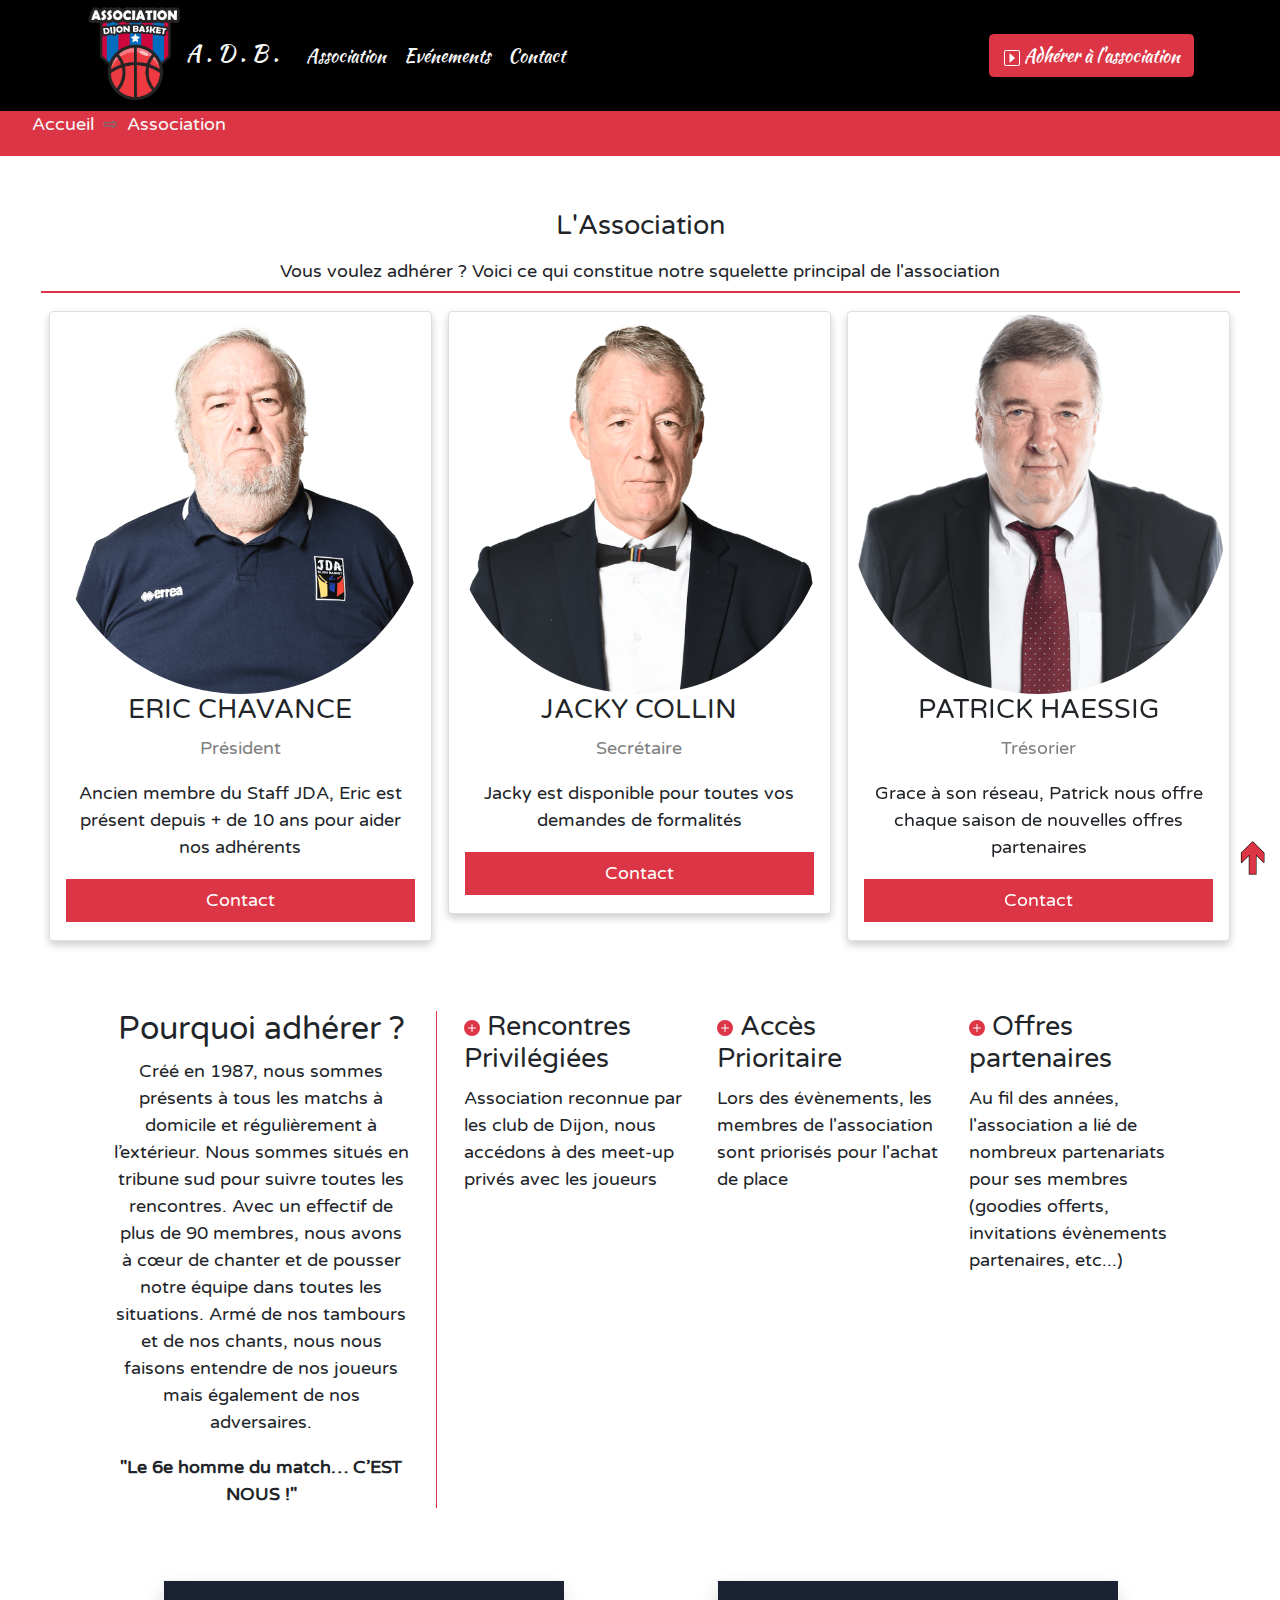
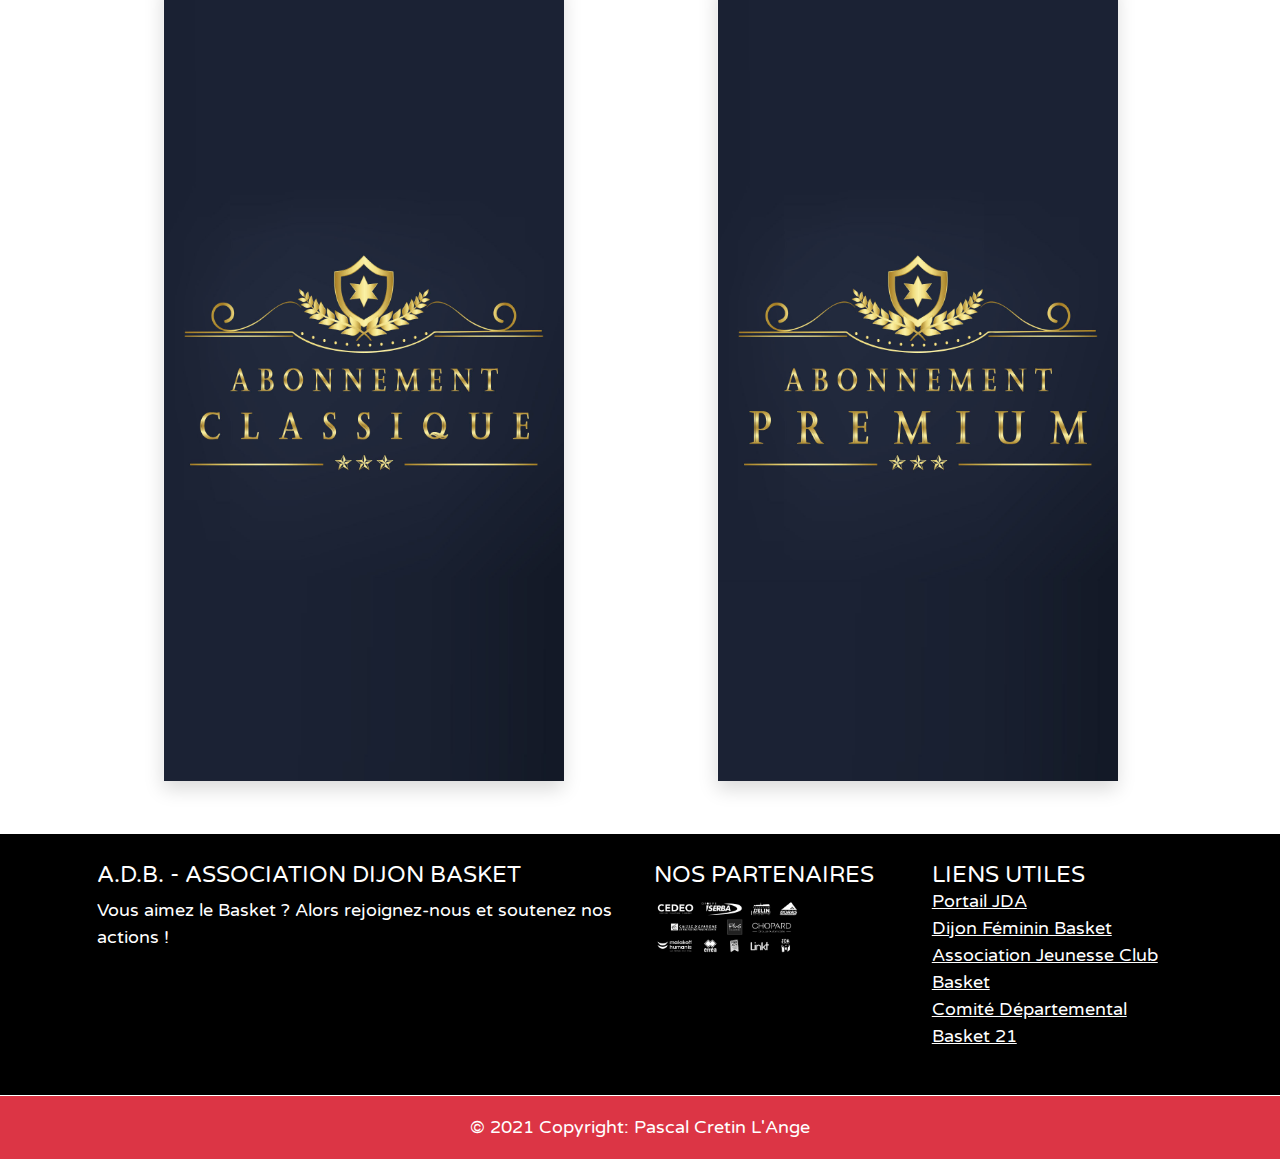
<file: Association.html>
<!DOCTYPE html>
<html lang="fr">

<head>
    <meta charset="UTF-8">
    <meta http-equiv="X-UA-Compatible" content="IE=edge">
    <meta name="viewport" content="width=device-width, initial-scale=1.0">

    <!--style link-->
    <link href="bootstrap-5.1.3-dist/css/bootstrap.min.css" rel="stylesheet">
    <link href="style.css" rel="stylesheet">
    <link rel="apple-touch-icon" sizes="180x180" href="/apple-touch-icon.png">
    <link rel="icon" type="image/png" sizes="32x32" href="/favicon-32x32.png">
    <link rel="icon" type="image/png" sizes="16x16" href="/favicon-16x16.png">
    <link rel="manifest" href="/site.webmanifest">
    <link rel="mask-icon" href="/safari-pinned-tab.svg" color="#5bbad5">
    <meta name="msapplication-TileColor" content="#da532c">
    <meta name="theme-color" content="#ffffff">

    <!--meta web-->
    <meta name="Description" content="DFB • Les supporters du DFB apportent leurs soutiens auprès de l'équipe féminine de basket dijonnaise. 
  Evènements pour tout public. Adhésion en ligne.">
    <meta name="Subject" content="association de soutiens au DFB">
    <meta name="Copyright" content="Les supporters du DFB">
    <meta name="Robots" content="all">
    <meta name="Geography" content="Dijon">

    <title>Les Supporters du DFB • Association de soutien à l'équipe féminine de basket dijonnaise</title>
</head>

<body>
    <!--Fleche scroll to top-->
    <div id="scroll_to_top">
        <a href="#top"><img src="ressources/images/fleche.png" alt="Retourner en haut" /></a>
    </div>
    <main class="main-container">
        <!--Fleche scroll to top-->

        <!--Navbar-->
        <nav class="navbar navbar-expand-lg sticky-top p-0 m-0">
            <div class="container">
                <a class="navbar-brand link-light" href="index.html"> <img src="ressources/images/logo-fdb.png" alt=""
                        width="100">A . D . B .
                </a>
                <button class="navbar-toggler " style="border: rgb(255, 255, 255) 3px solid;" type="button"
                    data-bs-toggle="collapse" data-bs-target="#collapsibleNavId" aria-controls="collapsibleNavId"
                    aria-expanded="false" aria-label="Toggle navigation"></button>
                <div class="collapse navbar-collapse" id="collapsibleNavId">
                    <ul class="navbar-nav me-auto mt-2 mt-lg-0 ">
                        <li class="nav-item active">
                            <a class="nav-link link-light" href="Association.html">Association <span
                                    class="visually-hidden">(current)</span></a>
                        </li>
                        <li class="nav-item">
                            <a class="nav-link link-light" href="evenement.html">Evénements</a>
                        </li>
                        <li class="nav-item">
                            <a class="nav-link link-light" href="contact.html">Contact</a>
                        </li>
                    </ul>
                    <form class="d-flex my-2 my-lg-0">

                        <a href="Association.html" class="btn btn-danger my-2 my-sm-0"><svg
                                xmlns="http://www.w3.org/2000/svg" width="16" height="16" fill="currentColor"
                                class="bi bi-caret-right-square" viewBox="0 0 16 16">
                                <path
                                    d="M14 1a1 1 0 0 1 1 1v12a1 1 0 0 1-1 1H2a1 1 0 0 1-1-1V2a1 1 0 0 1 1-1h12zM2 0a2 2 0 0 0-2 2v12a2 2 0 0 0 2 2h12a2 2 0 0 0 2-2V2a2 2 0 0 0-2-2H2z" />
                                <path
                                    d="M5.795 12.456A.5.5 0 0 1 5.5 12V4a.5.5 0 0 1 .832-.374l4.5 4a.5.5 0 0 1 0 .748l-4.5 4a.5.5 0 0 1-.537.082z" />
                            </svg> Adhérer à l'association</a>
                    </form>
                </div>
            </div>
        </nav>
        <!--Navbar-->

        <!--Fil d'ariane-->

        <div class="container-fluid breadcrumb-content bg-danger">
            <div class="row">
                <div class="col-12">
                    <nav style="--bs-breadcrumb-divider: '⇨';" aria-label="breadcrumb" class="ms-3">
                        <ol class="breadcrumb">
                            <li class="breadcrumb-item  text-light" aria-current="page"> <a href="index.html"
                                    class="text-decoration-none text-light">Accueil</a></li>
                            <li class="breadcrumb-item active text-decoration-none text-light">Association

                            </li>

                        </ol>
                    </nav>
                </div>
            </div>
        </div>

        <!--Fil d'ariane-->

        <!--Section - Présentation des 3 membres principaux-->

        <section>
            <div class="row p-5">
                <div class="titleassoc">
                    <h1 class="d-flex justify-content-center pb-2">L'Association</h1>
                    <h6 class="text-center">Vous voulez adhérer ? Voici ce qui constitue notre squelette principal de
                        l'association
                    </h6>
                </div>
                <div class="column pt-3">
                    <div class="card">
                        <img class="imgassociation" src="ressources/images/Bernard-Carpentier-Intendant-600x600.png"
                            alt="Eric" style="width:100%">
                        <div class="container">
                            <h2>ERIC
                                CHAVANCE</h2>
                            <p class="title text-center">Président</p>
                            <p class="text-center">Ancien membre du Staff JDA, Eric est présent depuis + de 10 ans pour
                                aider nos adhérents</p>
                            <p><button class="button">Contact</button></p>
                        </div>
                    </div>
                </div>

                <div class="column pt-3">
                    <div class="card">
                        <img class="imgassociation" src="ressources/images/Eric-Chavance-Kiné-600x600.png" alt="Jacky"
                            style="width:100%">
                        <div class="container">
                            <h2>JACKY
                                COLLIN</h2>
                            <p class="title text-center">Secrétaire</p>
                            <p class="text-center">Jacky est disponible pour toutes vos demandes de formalités</p>
                            <p><button class="button">Contact</button></p>
                        </div>
                    </div>
                </div>
                <div class="column pt-3">
                    <div class="card">
                        <img class="imgassociation" src="ressources/images/Patrick-1-e1510049435883-600x600.png"
                            alt="Patrick" style="width:100%">
                        <div class="container">
                            <h2>PATRICK
                                HAESSIG</h2>
                            <p class="title text-center">Trésorier</p>
                            <p class="text-center">Grace à son réseau, Patrick nous offre chaque saison de nouvelles
                                offres partenaires</p>
                            <p><button class="button">Contact</button></p>
                        </div>
                    </div>
                </div>
            </div>
        </section>
        <!--Section - Présentation des 3 membres principaux-->


        <!--Section - Why-us -->
        <section class="why-us">
            <div class="container ">
                <div class="row">
                    <div class="col-lg-4 d-flex align-items-center">
                        <div class="content text-center">
                            <div class="adherer px-4">
                                <h3>Pourquoi adhérer ?</h3>
                                <p>
                                    Créé en 1987, nous sommes présents à tous les matchs à domicile et régulièrement à
                                    l’extérieur. Nous sommes situés en tribune sud pour suivre toutes les rencontres.
                                    Avec
                                    un effectif de plus de 90 membres, nous avons à cœur de chanter et de pousser notre
                                    équipe dans toutes les situations. Armé de nos tambours et de nos chants, nous nous
                                    faisons entendre de nos joueurs mais également de nos adversaires.
                                <p><b>"Le 6e homme du match… C’EST NOUS !"</b></p>
                            </div>
                        </div>
                    </div>
                    <div class="col-lg-8 d-flex align-items-stretch aos-init aos-animate">
                        <div class="-flex flex-column justify-content-center">
                            <div class="row">
                                <div class="col-xl-4">
                                    <div>
                                        <h4><svg xmlns="http://www.w3.org/2000/svg" width="16" height="16"
                                                fill="#dc3545" class="bi bi-plus-circle-fill" viewBox="0 0 16 16">
                                                <path
                                                    d="M16 8A8 8 0 1 1 0 8a8 8 0 0 1 16 0zM8.5 4.5a.5.5 0 0 0-1 0v3h-3a.5.5 0 0 0 0 1h3v3a.5.5 0 0 0 1 0v-3h3a.5.5 0 0 0 0-1h-3v-3z" />
                                            </svg> Rencontres Privilégiées</h4>
                                        <p>Association reconnue par les club de Dijon, nous accédons à des meet-up
                                            privés avec les joueurs</p>
                                    </div>
                                </div>
                                <div class="col-xl-4">
                                    <div>

                                        <h4><svg xmlns="http://www.w3.org/2000/svg" width="16" height="16"
                                                fill="#dc3545" class="bi bi-plus-circle-fill" viewBox="0 0 16 16">
                                                <path
                                                    d="M16 8A8 8 0 1 1 0 8a8 8 0 0 1 16 0zM8.5 4.5a.5.5 0 0 0-1 0v3h-3a.5.5 0 0 0 0 1h3v3a.5.5 0 0 0 1 0v-3h3a.5.5 0 0 0 0-1h-3v-3z" />
                                            </svg> Accès Prioritaire</h4>
                                        <p>Lors des évènements, les membres de l'association sont priorisés pour l'achat
                                            de place</p>
                                    </div>
                                </div>
                                <div class="col-xl-4">
                                    <div>

                                        <h4><svg xmlns="http://www.w3.org/2000/svg" width="16" height="16"
                                                fill="#dc3545" class="bi bi-plus-circle-fill" viewBox="0 0 16 16">
                                                <path
                                                    d="M16 8A8 8 0 1 1 0 8a8 8 0 0 1 16 0zM8.5 4.5a.5.5 0 0 0-1 0v3h-3a.5.5 0 0 0 0 1h3v3a.5.5 0 0 0 1 0v-3h3a.5.5 0 0 0 0-1h-3v-3z" />
                                            </svg> Offres partenaires</h4>
                                        <p>Au fil des années, l'association a lié de nombreux partenariats pour ses
                                            membres (goodies offerts, invitations évènements partenaires, etc...)</p>
                                    </div>
                                </div>
                            </div>
                        </div>
                    </div>
                </div>
            </div>
        </section>
        <!--Section - Why-us -->

        <!-- version pc Flipbox Abonnement -->

        <Section class="flipboxpc pb-5">
            <div class="container   mt-5 mt-lg-5 ">
                <div class="row align-items-lg-center justify-content-lg-evenly g-0 ">
                    <article class="col-12 col-lg-6 d-flex justify-content-center ">
                        <div class="flip-box shadow">
                            <div class="flip-box-inner">
                                <div class="flip-box-front">
                                    <img src="ressources/images/abonnement-classique.jpg" alt="1" style="width:400px">
                                </div>
                                <div class="flip-box-back ">
                                    <h2>Formule Classique</h2>
                                    <h3>30 €</h3>
                                    <div class="card border-dark">
                                        <ul class="list-group list-group-flush">
                                            <li class="list-group-item"><img class="card-img-top"
                                                    src="ressources/images/bandeau-abo.jpg" alt="Card image cap"></li>
                                            <li class="list-group-item">Transport Match Inclus</li>
                                            <li class="list-group-item">Evènements Extérieurs à prix réduits</li>
                                            <li class="list-group-item">5% de réduction sur l'achat de vos places pour
                                                les PlayOffs</li>
                                            <li class="list-group-item">Abonnement JDA Non-inclus</li>
                                        </ul>
                                        <a href="" class="w-100 btn btn-lg btn-danger" data-bs-toggle="modal"
                                            data-bs-target="#staticBackdrop">Sélectionner</a>

                                    </div>
                                </div>
                            </div>
                        </div>
                    </article>
                    <article class="col-12 col-lg-6 d-flex justify-content-center">
                        <div class="flip-box shadow">
                            <div class="flip-box-inner">
                                <div class="flip-box-front">
                                    <img src="ressources/images/abonnement-premium.jpg" alt="1" style="width:400px">
                                </div>
                                <div class="flip-box-back ">
                                    <h2>Formule Premium</h2>
                                    <h3>110 €</h3>
                                    <div class="card ">
                                        <ul class="list-group list-group-flush">
                                            <li class="list-group-item"><img class="card-img-top"
                                                    src="ressources/images/bandeau-abo.jpg" alt="Card image cap"></li>
                                            <li class="list-group-item">Transport Match Inclus</li>
                                            <li class="list-group-item">Evènements Extérieurs gratuits</li>
                                            <li class="list-group-item">10% de réduction sur l'achat de vos places pour
                                                les PlayOffs</li>
                                            <li class="list-group-item">Abonnement JDA Inclus</li>
                                        </ul>
                                        <a href="" class="w-100 btn btn-lg btn-danger" data-bs-toggle="modal"
                                            data-bs-target="#staticBackdrop">Sélectionner</a>

                                    </div>
                                </div>
                            </div>
                        </div>
                    </article>
                </div>
            </div>
        </Section>

        <!-- version pc Flipbox Abonnement -->



        <!-- Version mobile sans Flipbox Abonnement-->

        <Section class="flipboxteltablette pb-5">
            <div class="container   mt-5 mt-lg-5 ">
                <div class="row align-items-lg-center justify-content-lg-evenly g-0 ">
                    <article class="col-12 col-lg-6 d-flex justify-content-center ">
                        <div class="classicstatic bg-white shadow text-center">
                            <h2>Formule Classique</h2>
                            <h3>30 €</h3>
                            <div class="card border-dark">
                                <ul class="list-group list-group-flush">
                                    <li class="list-group-item"><img class="card-img-top"
                                            src="ressources/images/bandeau-abo.jpg" alt="Card image abo"></li>
                                    <li class="list-group-item">Transport Match Inclus</li>
                                    <li class="list-group-item">Evènements Extérieurs à prix réduits</li>
                                    <li class="list-group-item">5% de réduction sur l'achat de vos places pour
                                        les PlayOffs</li>
                                    <li class="list-group-item">Abonnement JDA Non-inclus</li>
                                </ul>
                                <a href="" class="w-100 btn btn-lg btn-danger" data-bs-toggle="modal"
                                    data-bs-target="#staticBackdrop">Sélectionner</a>

                            </div>
                        </div>
                    </article>
                </div>
            </div>

            <article class="col-12 col-lg-6 d-flex justify-content-center">
                <div class="container   mt-5 mt-lg-5 ">
                    <div class="premiumstatic bg-white shadow text-center">
                        <h2>Formule Premium</h2>
                        <h3>110 €</h3>
                        <div class="card ">
                            <ul class="list-group list-group-flush">
                                <li class="list-group-item"><img class="card-img-top"
                                        src="ressources/images/bandeau-abo.jpg" alt="Card image abo"></li>
                                <li class="list-group-item">Transport Match Inclus</li>
                                <li class="list-group-item">Evènements Extérieurs gratuits</li>
                                <li class="list-group-item">10% de réduction sur l'achat de vos places pour
                                    les PlayOffs</li>
                                <li class="list-group-item">Abonnement JDA Inclus</li>
                            </ul>
                            <a href="" class="w-100 btn btn-lg btn-danger" data-bs-toggle="modal"
                                data-bs-target="#staticBackdrop">Sélectionner</a>
                        </div>
                    </div>
                </div>
            </article>
        </Section>

        <!-- Version mobile sans Flipbox Abonnement-->



        <!-- Modal -->

        <div class="modal fade" id="staticBackdrop" data-bs-backdrop="static" data-bs-keyboard="false" tabindex="-1"
            aria-labelledby="staticBackdropLabel" aria-hidden="true">
            <div class="modal-dialog modal-dialog-centered">
                <div class="modal-content">
                    <div class="modal-header">
                        <h5 class="modal-title" id="staticBackdropLabel">Inscription</h5>
                        <button type="button" class="btn-close" data-bs-dismiss="modal" aria-label="Close"></button>
                    </div>
                    <div class="modal-body">
                        <p class="d-flex justify-content-center">Récapitulatif des offres</p>
                        <table class="comparatif">
                            <tr>
                                <th style="width:50%">Abonnement</th>
                                <th>Classique</th>
                                <th>Premium</th>
                            </tr>
                            <tr>
                                <td>Transport Match</td>
                                <td><svg xmlns="http://www.w3.org/2000/svg" width="16" height="16" fill="#7fa426"
                                        class="bi bi-check-circle-fill" viewBox="0 0 16 16">
                                        <path
                                            d="M16 8A8 8 0 1 1 0 8a8 8 0 0 1 16 0zm-3.97-3.03a.75.75 0 0 0-1.08.022L7.477 9.417 5.384 7.323a.75.75 0 0 0-1.06 1.06L6.97 11.03a.75.75 0 0 0 1.079-.02l3.992-4.99a.75.75 0 0 0-.01-1.05z" />
                                    </svg></td>
                                <td><svg xmlns="http://www.w3.org/2000/svg" width="16" height="16" fill="#7fa426"
                                        class="bi bi-check-circle-fill" viewBox="0 0 16 16">
                                        <path
                                            d="M16 8A8 8 0 1 1 0 8a8 8 0 0 1 16 0zm-3.97-3.03a.75.75 0 0 0-1.08.022L7.477 9.417 5.384 7.323a.75.75 0 0 0-1.06 1.06L6.97 11.03a.75.75 0 0 0 1.079-.02l3.992-4.99a.75.75 0 0 0-.01-1.05z" />
                                    </svg></td>
                            </tr>
                            <tr>
                                <td>Evènements Extérieurs Gratuits</td>
                                <td><svg xmlns="http://www.w3.org/2000/svg" width="16" height="16" fill="#ff0000"
                                        class="bi bi-x-circle-fill" viewBox="0 0 16 16">
                                        <path
                                            d="M16 8A8 8 0 1 1 0 8a8 8 0 0 1 16 0zM5.354 4.646a.5.5 0 1 0-.708.708L7.293 8l-2.647 2.646a.5.5 0 0 0 .708.708L8 8.707l2.646 2.647a.5.5 0 0 0 .708-.708L8.707 8l2.647-2.646a.5.5 0 0 0-.708-.708L8 7.293 5.354 4.646z" />
                                    </svg></td>
                                <td><svg xmlns="http://www.w3.org/2000/svg" width="16" height="16" fill="#7fa426"
                                        class="bi bi-check-circle-fill" viewBox="0 0 16 16">
                                        <path
                                            d="M16 8A8 8 0 1 1 0 8a8 8 0 0 1 16 0zm-3.97-3.03a.75.75 0 0 0-1.08.022L7.477 9.417 5.384 7.323a.75.75 0 0 0-1.06 1.06L6.97 11.03a.75.75 0 0 0 1.079-.02l3.992-4.99a.75.75 0 0 0-.01-1.05z" />
                                    </svg></td>
                            </tr>
                            <tr>
                                <td>Réduction Achats Places PlayOffs</td>
                                <td>5%</td>
                                <td>10%</td>
                            </tr>
                            <tr>
                                <td>Abonnement JDA inclus</td>
                                <td><svg xmlns="http://www.w3.org/2000/svg" width="16" height="16" fill="#ff0000"
                                        class="bi bi-x-circle-fill" viewBox="0 0 16 16">
                                        <path
                                            d="M16 8A8 8 0 1 1 0 8a8 8 0 0 1 16 0zM5.354 4.646a.5.5 0 1 0-.708.708L7.293 8l-2.647 2.646a.5.5 0 0 0 .708.708L8 8.707l2.646 2.647a.5.5 0 0 0 .708-.708L8.707 8l2.647-2.646a.5.5 0 0 0-.708-.708L8 7.293 5.354 4.646z" />
                                    </svg></td>
                                <td><svg xmlns="http://www.w3.org/2000/svg" width="16" height="16" fill="#7fa426"
                                        class="bi bi-check-circle-fill" viewBox="0 0 16 16">
                                        <path
                                            d="M16 8A8 8 0 1 1 0 8a8 8 0 0 1 16 0zm-3.97-3.03a.75.75 0 0 0-1.08.022L7.477 9.417 5.384 7.323a.75.75 0 0 0-1.06 1.06L6.97 11.03a.75.75 0 0 0 1.079-.02l3.992-4.99a.75.75 0 0 0-.01-1.05z" />
                                    </svg></td>
                            </tr>
                        </table>
                    </div>
                    <div class="modal-footer">
                        <button type="button" class="btn btn-secondary" data-bs-dismiss="modal">Fermer</button>
                        <button type="button" class="btn btn-danger" data-bs-target="#exampleModalToggle2"
                            data-bs-toggle="modal">Suivant</button>
                    </div>
                </div>
            </div>
        </div>
        <div class="modal fade" id="exampleModalToggle2" aria-hidden="true" aria-labelledby="exampleModalToggleLabel2"
            tabindex="-1">
            <div class="modal-dialog modal-dialog-centered">
                <div class="modal-content">
                    <div class="modal-header">
                        <h5 class="modal-title" id="exampleModalToggleLabel2">Formulaire d'inscription</h5>
                        <button type="button" class="btn-close" data-bs-dismiss="modal" aria-label="Close"></button>
                    </div>
                    <div class="modal-body">
                        <div class="container-modal2 d-flex justifiy-content-center">
                            <form action="/action_page.php">
                                <label for="fname">Prénom</label>
                                <input type="text" id="fname" name="firstname" placeholder="Votre prénom" required>
                                <label for="lname">Nom</label>
                                <input type="text" id="lname" name="lastname" placeholder="Votre nom de famille"
                                    required>
                                <label for="email">Adresse e-mail</label>
                                <input type="email" id="email" name="email" placeholder="Votre adresse e-mail" required>
                                <label for="Abonnement">Choix de l'Abonnement</label>
                                <select id="Abonnement" name="Abonnement">
                                    <option value="Classique">Classique</option>
                                    <option value="Premium">Premium</option>
                                </select>
                            </form>
                        </div>
                    </div>
                    <div class="modal-footer">
                        <button class="btn btn-secondary" data-bs-target="#staticBackdrop" data-bs-toggle="modal">Page
                            Précédente</button>
                        <button type="button" class="btn btn-danger" data-bs-target="#exampleModalToggle3"
                            data-bs-toggle="modal">Valider l'inscription</button>
                    </div>
                </div>
            </div>
        </div>
        <div class="modal fade" id="exampleModalToggle3" aria-hidden="true" aria-labelledby="exampleModalToggleLabel3"
            tabindex="-1">
            <div class="modal-dialog modal-dialog-centered">
                <div class="modal-content">
                    <div class="modal-header">
                        <h5 class="modal-title" id="exampleModalToggleLabel3">Inscription validée !</h5>
                        <button type="button" class="btn-close" data-bs-dismiss="modal" aria-label="Close"></button>
                    </div>
                    <div class="modal-body">
                        <div class="container-modal2 d-flex justifiy-content-center text-center">
                            <p><b>Merci pour votre soutien !</b> <br> <i> Rendez-vous à notre permanence
                                    pour régler le montant de votre abonnement</i></p>
                        </div>
                    </div>
                    <div class="modal-footer">
                        <button type="button" class="btn btn-secondary" data-bs-dismiss="modal">Fermer</button>
                    </div>
                </div>
            </div>
        </div>

        <!-- Modal -->

        <!--Footer-->
        <footer class="text-white">
            <div class="container p-4">
                <div class="row">
                    <div class="col-lg-6 col-md-12 mb-4 mb-md-0">
                        <h5 class="text-uppercase">A.D.B. - Association Dijon Basket</h5>

                        <p>
                            Vous aimez le Basket ? Alors rejoignez-nous et soutenez nos actions !
                        </p>
                    </div>

                    <!-- Rubrique partenaires -->

                    <div class="col-lg-3 col-md-6 mb-4 mb-md-0">
                        <h5 class="text-uppercase">Nos Partenaires</h5>
                        <img class="imagepart" src="ressources/images/Partenaires.png" alt="">
                    </div>
                    <!-- Rubrique partenaires -->

                    <!-- Rubrique liens utiles -->

                    <div class="col-lg-3 col-md-6 mb-4 mb-md-0">
                        <h5 class="text-uppercase mb-0">LIENS UTILES</h5>

                        <ul class="list-unstyled text-decoration-none">
                            <li>
                                <a href="https://www.jdadijon.com/basket/" class="text-white">Portail JDA</a>
                            </li>
                            <li>
                                <a href="http://club.quomodo.com/dfb" class="text-white">Dijon Féminin Basket</a>
                            </li>
                            <li>
                                <a href="http://www.ajcb-basket.fr/" class="text-white">Association Jeunesse Club
                                    Basket</a>
                            </li>
                            <li>
                                <a href="https://www.comitebasket21.fr/" class="text-white">Comité Départemental Basket
                                    21</a>
                            </li>
                        </ul>
                    </div>

                    <!-- Rubrique liens utiles -->

                </div>
            </div>
            <!-- Copyright -->
            <div class="text-center p-3" style="border-top: solid 1px white; background-color:#dc3545;">
                © 2021 Copyright: Pascal Cretin L'Ange
            </div>
            <!-- Copyright -->
        </footer>
        <!-- Footer -->
    </main>


    <!-- Script - jQuery -->
    <script src="bootstrap-5.1.3-dist/js/bootstrap.bundle.min.js "></script>
</body>


</html>
</file>
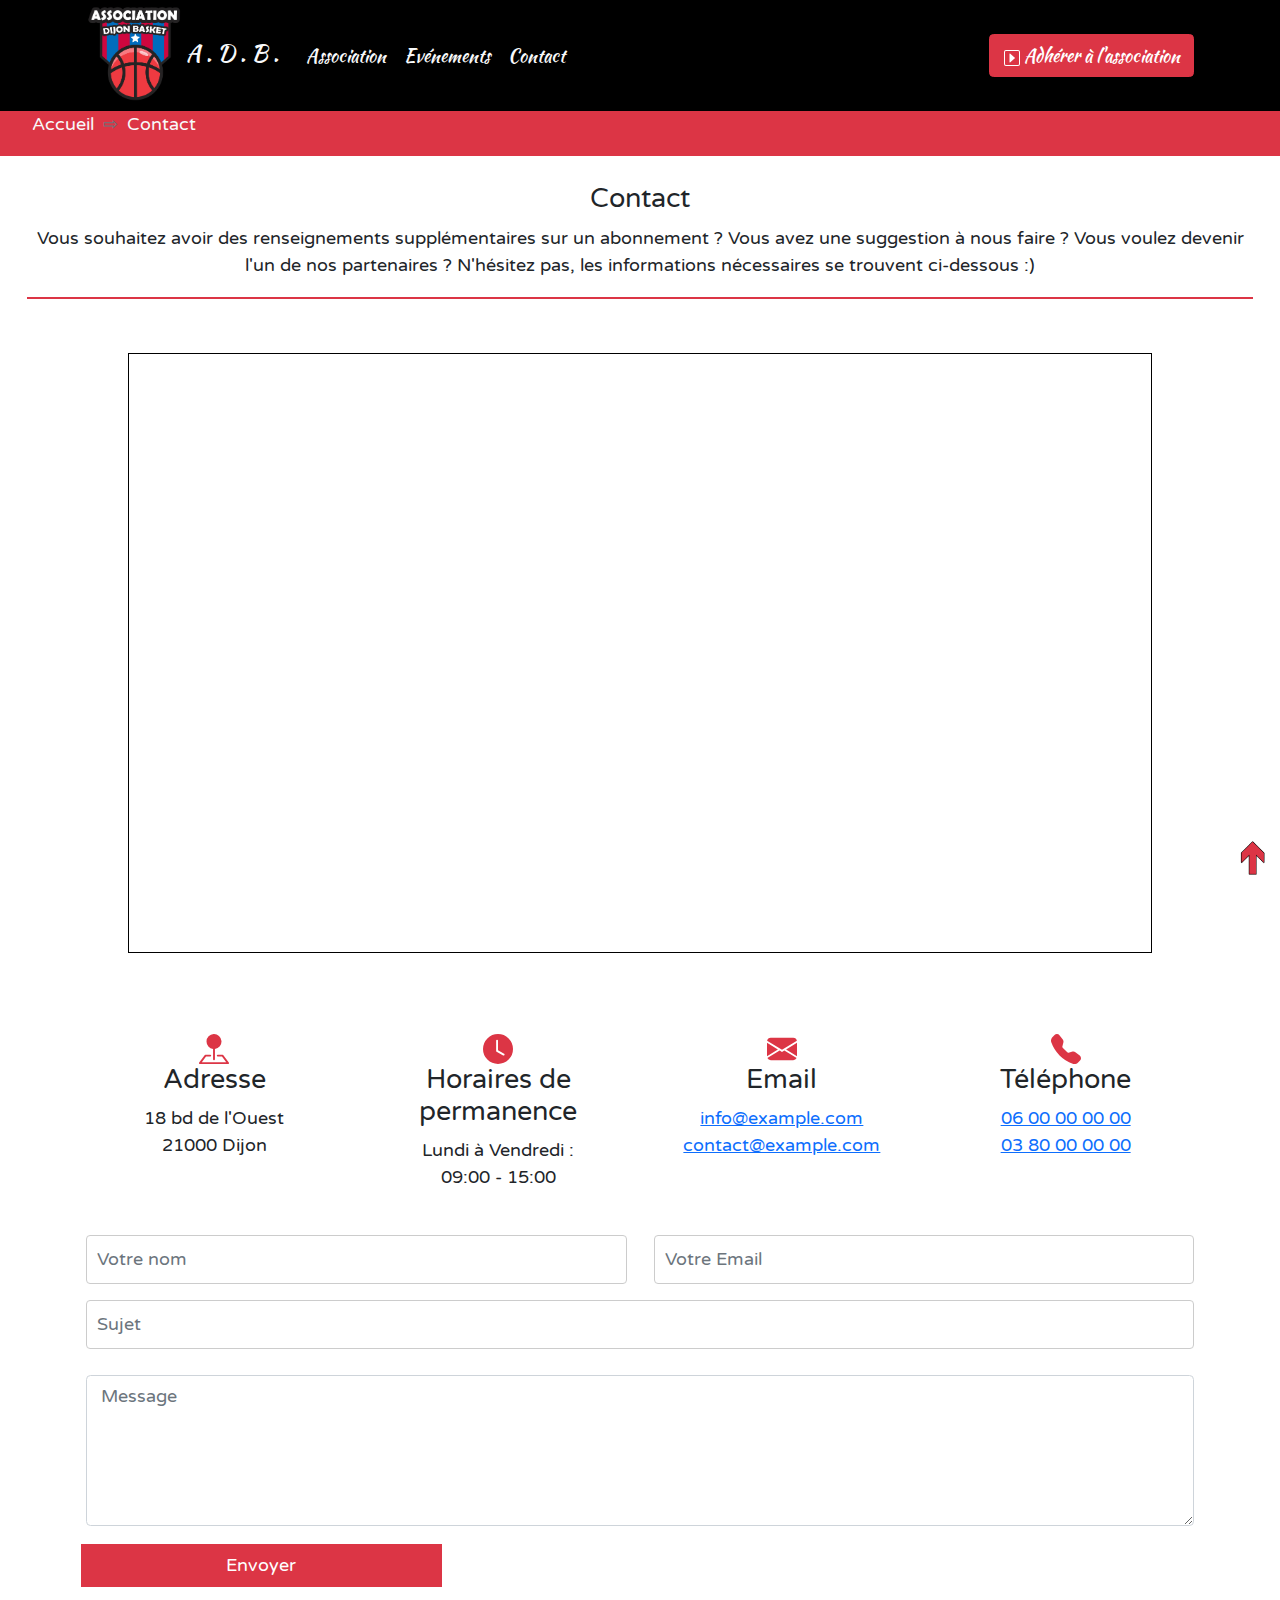
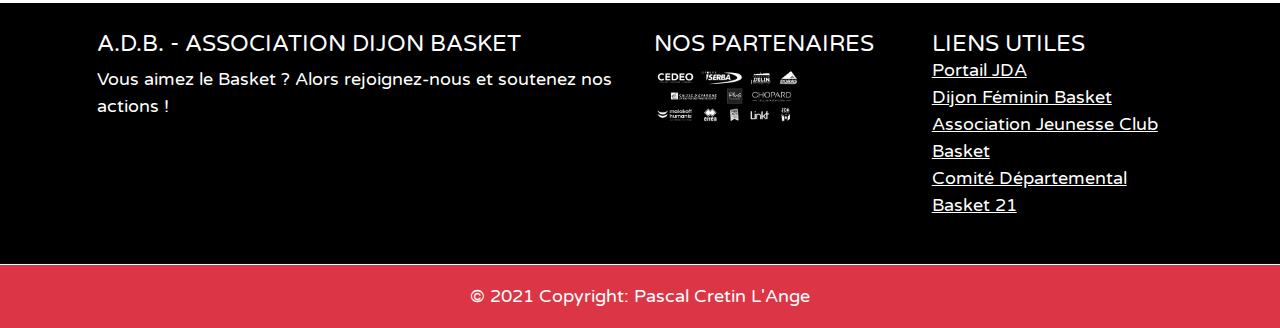
<file: contact.html>
<!DOCTYPE html>
<html lang="fr">

<head>
    <meta charset="UTF-8">
    <meta http-equiv="X-UA-Compatible" content="IE=edge">
    <meta name="viewport" content="width=device-width, initial-scale=1.0">

    <!--style link-->
    <link href="bootstrap-5.1.3-dist/css/bootstrap.min.css" rel="stylesheet">
    <link href="style.css" rel="stylesheet">
    <link rel="apple-touch-icon" sizes="180x180" href="/apple-touch-icon.png">
    <link rel="icon" type="image/png" sizes="32x32" href="/favicon-32x32.png">
    <link rel="icon" type="image/png" sizes="16x16" href="/favicon-16x16.png">
    <link rel="manifest" href="/site.webmanifest">
    <link rel="mask-icon" href="/safari-pinned-tab.svg" color="#5bbad5">
    <meta name="msapplication-TileColor" content="#da532c">
    <meta name="theme-color" content="#ffffff">

    <!--meta web-->
    <meta name="Description" content="DFB • Les supporters du DFB apportent leurs soutiens auprès de l'équipe féminine de basket dijonnaise. 
  Evènements pour tout public. Adhésion en ligne.">
    <meta name="Subject" content="association de soutiens au DFB">
    <meta name="Copyright" content="Les supporters du DFB">
    <meta name="Robots" content="all">
    <meta name="Geography" content="Dijon">

    <title>Les Supporters du DFB • Association de soutien à l'équipe féminine de basket dijonnaise</title>
</head>

<body>
    <!--Fleche scroll to top-->
    <div id="scroll_to_top">
        <a href="#top"><img src="ressources/images/fleche.png" alt="Retourner en haut" /></a>
    </div>
    <main class="main-container">
        <!--Fleche scroll to top-->

        <!--Navbar-->
        <nav class="navbar navbar-expand-lg sticky-top p-0 m-0">
            <div class="container">
                <a class="navbar-brand link-light" href="index.html"> <img src="ressources/images/logo-fdb.png" alt=""
                        width="100">A . D . B .
                </a>
                <button class="navbar-toggler " style="border: rgb(255, 255, 255) 3px solid;" type="button"
                    data-bs-toggle="collapse" data-bs-target="#collapsibleNavId" aria-controls="collapsibleNavId"
                    aria-expanded="false" aria-label="Toggle navigation"></button>
                <div class="collapse navbar-collapse" id="collapsibleNavId">
                    <ul class="navbar-nav me-auto mt-2 mt-lg-0 ">
                        <li class="nav-item active">
                            <a class="nav-link link-light" href="Association.html">Association <span
                                    class="visually-hidden">(current)</span></a>
                        </li>
                        <li class="nav-item">
                            <a class="nav-link link-light" href="evenement.html">Evénements</a>
                        </li>
                        <li class="nav-item">
                            <a class="nav-link link-light" href="contact.html">Contact</a>
                        </li>
                    </ul>
                    <form class="d-flex my-2 my-lg-0">

                        <a href="Association.html" class="btn btn-danger my-2 my-sm-0"><svg
                                xmlns="http://www.w3.org/2000/svg" width="16" height="16" fill="currentColor"
                                class="bi bi-caret-right-square" viewBox="0 0 16 16">
                                <path
                                    d="M14 1a1 1 0 0 1 1 1v12a1 1 0 0 1-1 1H2a1 1 0 0 1-1-1V2a1 1 0 0 1 1-1h12zM2 0a2 2 0 0 0-2 2v12a2 2 0 0 0 2 2h12a2 2 0 0 0 2-2V2a2 2 0 0 0-2-2H2z" />
                                <path
                                    d="M5.795 12.456A.5.5 0 0 1 5.5 12V4a.5.5 0 0 1 .832-.374l4.5 4a.5.5 0 0 1 0 .748l-4.5 4a.5.5 0 0 1-.537.082z" />
                            </svg> Adhérer à l'association</a>
                    </form>
                </div>
            </div>
        </nav>
        <!--Navbar-->

        <!--Fil d'ariane-->

        <div class="container-fluid breadcrumb-content bg-danger">
            <div class="row">
                <div class="col-12">
                    <nav style="--bs-breadcrumb-divider: '⇨';" aria-label="breadcrumb" class="ms-3">
                        <ol class="breadcrumb">
                            <li class="breadcrumb-item  text-light" aria-current="page"> <a href="index.html"
                                    class="text-decoration-none text-light">Accueil</a></li>
                            <li class="breadcrumb-item active text-decoration-none text-light">Contact

                            </li>

                        </ol>
                    </nav>
                </div>
            </div>
        </div>
        <!--Fil d'ariane-->

        <!--Corps site -->
        <!--Titre et introduction page-->
        <div class="col-12 p-4">
            <div class="titleassoc">
                <h1 class="text-center">Contact</h1>
                <p class="text-center">Vous souhaitez avoir des renseignements supplémentaires sur un abonnement ?
                    Vous avez une suggestion à nous faire ? Vous voulez devenir l'un de nos partenaires ? N'hésitez
                    pas, les informations nécessaires se trouvent ci-dessous :)</p>
            </div>
            <!--Titre et introduction page-->
            <!--maps-->
            <div class="pt-5 d-flex justify-content-center">
                <iframe
                    src="https://www.google.com/maps/embed?pb=!1m18!1m12!1m3!1d2704.4688372064543!2d5.015433428720238!3d47.324714379738!2m3!1f0!2f0!3f0!3m2!1i1024!2i768!4f13.1!3m3!1m2!1s0x47f29d9c02ceca59%3A0x5e5c329a7c1cb37!2sJDA%20Dijon%20Bourgogne%20Association!5e0!3m2!1sfr!2sfr!4v1635611590553!5m2!1sfr!2sfr"
                    width="1024" height="600" style="border: 1px solid black;" allowfullscreen=""
                    loading="lazy"></iframe>
            </div>
            <!--maps-->
        </div>

        <!--infos en colonne-->

        <div class="container mt-5">
            <div class="info-wrap">
                <div class="row">
                    <div class="col-lg-3 col-md-6 info">
                        <svg xmlns="http://www.w3.org/2000/svg" width="30" height="30" fill="#dc3545"
                            class="bi bi-pin-map-fill" viewBox="0 0 16 16">
                            <path fill-rule="evenodd"
                                d="M3.1 11.2a.5.5 0 0 1 .4-.2H6a.5.5 0 0 1 0 1H3.75L1.5 15h13l-2.25-3H10a.5.5 0 0 1 0-1h2.5a.5.5 0 0 1 .4.2l3 4a.5.5 0 0 1-.4.8H.5a.5.5 0 0 1-.4-.8l3-4z" />
                            <path fill-rule="evenodd"
                                d="M4 4a4 4 0 1 1 4.5 3.969V13.5a.5.5 0 0 1-1 0V7.97A4 4 0 0 1 4 3.999z" />
                        </svg>
                        <h4>Adresse</h4>
                        <p>18 bd de l'Ouest<br>21000 Dijon</p>
                    </div>

                    <div class="col-lg-3 col-md-6 info mt-4 mt-lg-0">
                        <svg xmlns="http://www.w3.org/2000/svg" width="30" height="30" fill="#dc3545"
                            class="bi bi-clock-fill" viewBox="0 0 16 16">
                            <path
                                d="M16 8A8 8 0 1 1 0 8a8 8 0 0 1 16 0zM8 3.5a.5.5 0 0 0-1 0V9a.5.5 0 0 0 .252.434l3.5 2a.5.5 0 0 0 .496-.868L8 8.71V3.5z" />
                        </svg>
                        <h4>Horaires de permanence</h4>
                        <p>Lundi à Vendredi :<br>09:00 - 15:00</p>
                    </div>

                    <div class="col-lg-3 col-md-6 info mt-4 mt-lg-0">
                        <svg xmlns="http://www.w3.org/2000/svg" width="30" height="30" fill="#dc3545"
                            class="bi bi-envelope-fill" viewBox="0 0 16 16">
                            <path
                                d="M.05 3.555A2 2 0 0 1 2 2h12a2 2 0 0 1 1.95 1.555L8 8.414.05 3.555zM0 4.697v7.104l5.803-3.558L0 4.697zM6.761 8.83l-6.57 4.027A2 2 0 0 0 2 14h12a2 2 0 0 0 1.808-1.144l-6.57-4.027L8 9.586l-1.239-.757zm3.436-.586L16 11.801V4.697l-5.803 3.546z" />
                        </svg>
                        <h4>Email</h4>
                        <a href="mailto:info@example.com"><p>info@example.com</a><br><a href="mailto:contact@example.com">contact@example.com</a></p>
                    </div>
                    <div class="col-lg-3 col-md-6 info mt-4 mt-lg-0">
                        <svg xmlns="http://www.w3.org/2000/svg" width="30" height="30" fill="#dc3545"
                            class="bi bi-telephone-fill" viewBox="0 0 16 16">
                            <path fill-rule="evenodd"
                                d="M1.885.511a1.745 1.745 0 0 1 2.61.163L6.29 2.98c.329.423.445.974.315 1.494l-.547 2.19a.678.678 0 0 0 .178.643l2.457 2.457a.678.678 0 0 0 .644.178l2.189-.547a1.745 1.745 0 0 1 1.494.315l2.306 1.794c.829.645.905 1.87.163 2.611l-1.034 1.034c-.74.74-1.846 1.065-2.877.702a18.634 18.634 0 0 1-7.01-4.42 18.634 18.634 0 0 1-4.42-7.009c-.362-1.03-.037-2.137.703-2.877L1.885.511z" />
                        </svg>
                        <h4>Téléphone</h4>
                       <a href="tel:06 00 00 00 00"><p>06 00 00 00 00</a><br><a href="tel:03 80 00 00 00">03 80 00 00 00</a></p>
                    </div>
                </div>
            </div>
            <!--infos en colonne-->

            <!--Formulaire-->
            <form action="contact.php" method="post" class="php-email-form">
                <div class="row">
                    <div class="col-sm-6">
                        <input type="text" name="name" class="form-control" id="name" placeholder="Votre nom"
                            required="">
                    </div>
                    <div class="col-sm-6 ">
                        <input type="email" class="form-control" name="email" id="email" placeholder="Votre Email"
                            required="">
                    </div>

                    <div class="col-12">
                        <input type="text" class="form-control" name="subject" id="subject" placeholder="Sujet"
                            required="">
                    </div>
                    <div class="form-group mt-3">
                        <textarea class="form-control" name="message" rows="5" placeholder="Message"
                            required=""></textarea>
                    </div>
                    <div class="column text-center pt-3"><button class="button">Envoyer</button>
                    </div>
                </div>
            </form>
            <!--Formulaire-->

        </div>
    </main>
    <!--Corps site -->
    <!--Footer-->
    <footer class="text-white">
        <div class="container p-4">
            <div class="row">
                <div class="col-lg-6 col-md-12 mb-4 mb-md-0">
                    <h5 class="text-uppercase">A.D.B. - Association Dijon Basket</h5>

                    <p>
                        Vous aimez le Basket ? Alors rejoignez-nous et soutenez nos actions !
                    </p>
                </div>
                <!-- Rubrique partenaires -->
                <div class="col-lg-3 col-md-6 mb-4 mb-md-0">
                    <h5 class="text-uppercase">Nos Partenaires</h5>
                    <img class="imagepart" src="ressources/images/Partenaires.png" alt="">
                </div>
                <!-- Rubrique partenaires -->

                <!-- Rubrique liens utiles -->
                <div class="col-lg-3 col-md-6 mb-4 mb-md-0">
                    <h5 class="text-uppercase mb-0">LIENS UTILES</h5>

                    <ul class="list-unstyled text-decoration-none">
                        <li>
                            <a href="https://www.jdadijon.com/basket/" class="text-white">Portail JDA</a>
                        </li>
                        <li>
                            <a href="http://club.quomodo.com/dfb" class="text-white">Dijon Féminin Basket</a>
                        </li>
                        <li>
                            <a href="http://www.ajcb-basket.fr/" class="text-white">Association Jeunesse Club
                                Basket</a>
                        </li>
                        <li>
                            <a href="https://www.comitebasket21.fr/" class="text-white">Comité Départemental Basket
                                21</a>
                        </li>
                    </ul>
                </div>
                <!-- Rubrique liens utiles -->

            </div>
        </div>
        <!-- Copyright -->
        <div class="text-center p-3" style="border-top: solid 1px white; background-color:#dc3545;">
            © 2021 Copyright: Pascal Cretin L'Ange
        </div>
        <!-- Copyright -->
    </footer>
    <!-- Footer -->

    <!-- Script - jQuery -->
    <script src="bootstrap-5.1.3-dist/js/bootstrap.bundle.min.js "></script>
</body>


</html>
</file>
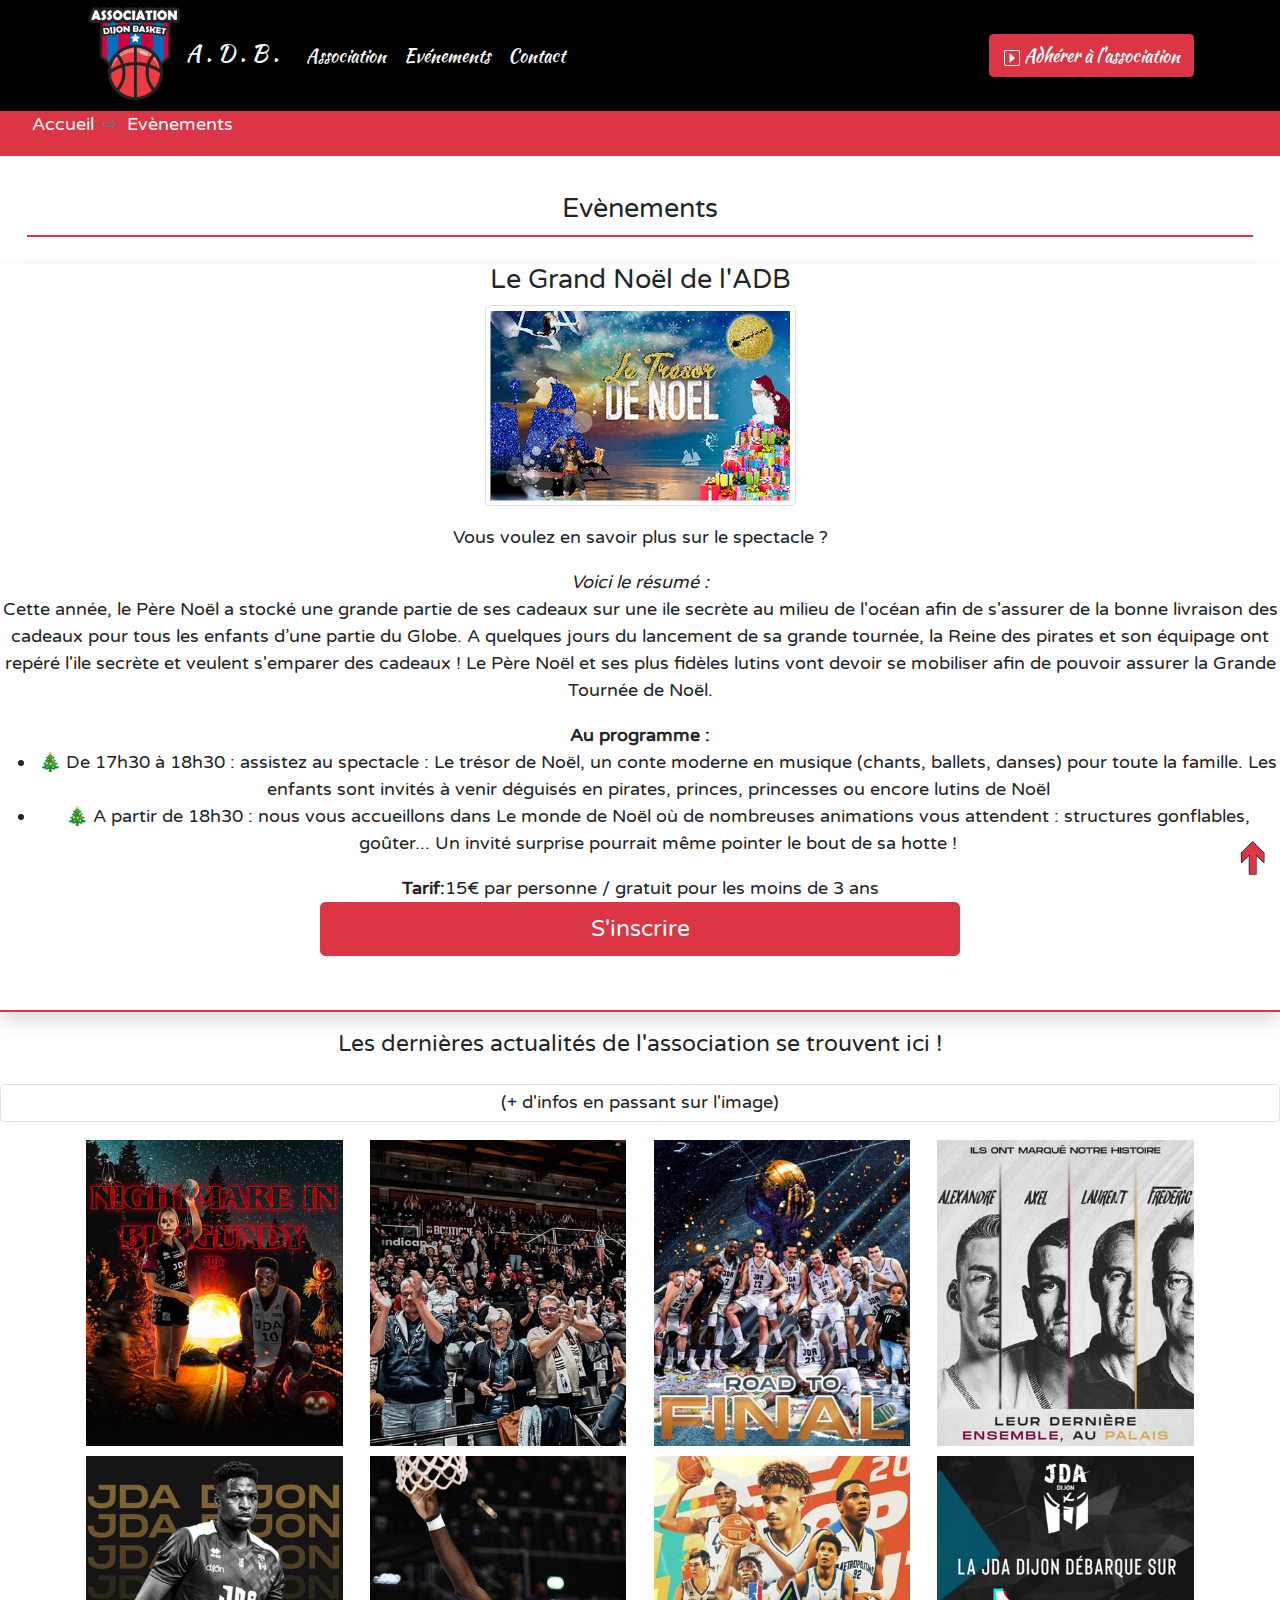
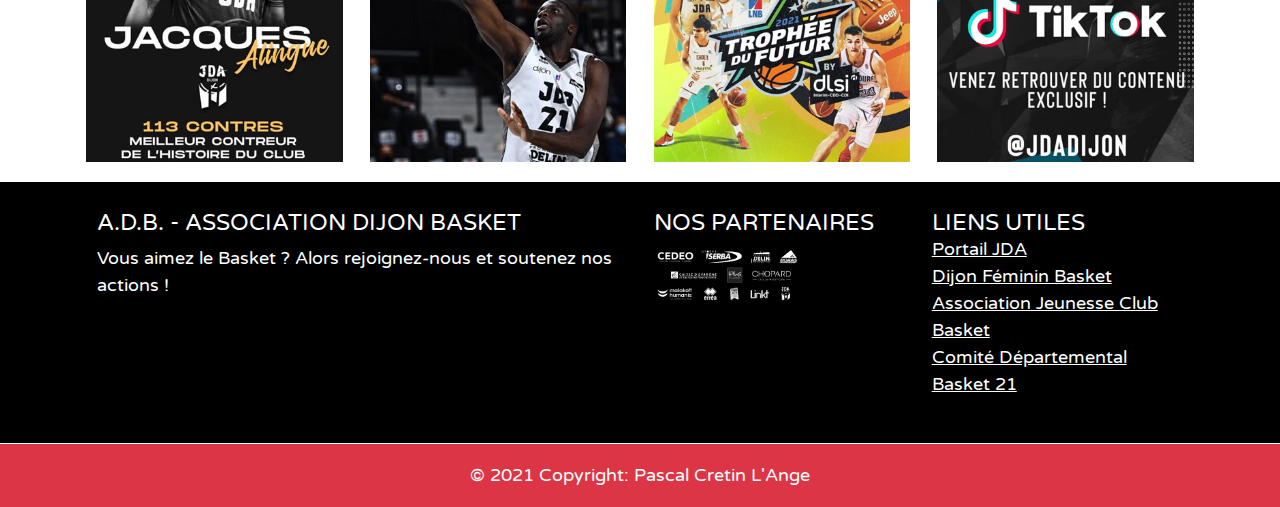
<file: evenement.html>
<!DOCTYPE html>
<html lang="fr">

<head>
    <meta charset="UTF-8">
    <meta http-equiv="X-UA-Compatible" content="IE=edge">
    <meta name="viewport" content="width=device-width, initial-scale=1.0">

    <!--style link-->
    <link href="bootstrap-5.1.3-dist/css/bootstrap.min.css" rel="stylesheet">
    <link href="style.css" rel="stylesheet">
    <link rel="apple-touch-icon" sizes="180x180" href="/apple-touch-icon.png">
    <link rel="icon" type="image/png" sizes="32x32" href="/favicon-32x32.png">
    <link rel="icon" type="image/png" sizes="16x16" href="/favicon-16x16.png">
    <link rel="manifest" href="/site.webmanifest">
    <link rel="mask-icon" href="/safari-pinned-tab.svg" color="#5bbad5">
    <meta name="msapplication-TileColor" content="#da532c">
    <meta name="theme-color" content="#ffffff">

    <!--meta web-->
    <meta name="Description" content="DFB • Les supporters du DFB apportent leurs soutiens auprès de l'équipe féminine de basket dijonnaise. 
  Evènements pour tout public. Adhésion en ligne.">
    <meta name="Subject" content="association de soutiens au DFB">
    <meta name="Copyright" content="Les supporters du DFB">
    <meta name="Robots" content="all">
    <meta name="Geography" content="Dijon">

    <title>Les Supporters du DFB • Association de soutien à l'équipe féminine de basket dijonnaise</title>
</head>

<body>
    <!--Fleche scroll to top-->
    <div id="scroll_to_top">
        <a href="#top"><img src="ressources/images/fleche.png" alt="Retourner en haut" /></a>
    </div>
    <main class="main-container">
        <!--Fleche scroll to top-->

        <!--Navbar-->
        <nav class="navbar navbar-expand-lg sticky-top p-0 m-0">
            <div class="container">
                <a class="navbar-brand link-light" href="index.html"> <img src="ressources/images/logo-fdb.png" alt=""
                        width="100">A . D . B .
                </a>
                <button class="navbar-toggler " style="border: rgb(255, 255, 255) 3px solid;" type="button"
                    data-bs-toggle="collapse" data-bs-target="#collapsibleNavId" aria-controls="collapsibleNavId"
                    aria-expanded="false" aria-label="Toggle navigation"></button>
                <div class="collapse navbar-collapse" id="collapsibleNavId">
                    <ul class="navbar-nav me-auto mt-2 mt-lg-0 ">
                        <li class="nav-item active">
                            <a class="nav-link link-light" href="Association.html">Association <span
                                    class="visually-hidden">(current)</span></a>
                        </li>
                        <li class="nav-item">
                            <a class="nav-link link-light" href="evenement.html">Evénements</a>
                        </li>
                        <li class="nav-item">
                            <a class="nav-link link-light" href="contact.html">Contact</a>
                        </li>
                    </ul>
                    <form class="d-flex my-2 my-lg-0">

                        <a href="Association.html" class="btn btn-danger my-2 my-sm-0"><svg
                                xmlns="http://www.w3.org/2000/svg" width="16" height="16" fill="currentColor"
                                class="bi bi-caret-right-square" viewBox="0 0 16 16">
                                <path
                                    d="M14 1a1 1 0 0 1 1 1v12a1 1 0 0 1-1 1H2a1 1 0 0 1-1-1V2a1 1 0 0 1 1-1h12zM2 0a2 2 0 0 0-2 2v12a2 2 0 0 0 2 2h12a2 2 0 0 0 2-2V2a2 2 0 0 0-2-2H2z" />
                                <path
                                    d="M5.795 12.456A.5.5 0 0 1 5.5 12V4a.5.5 0 0 1 .832-.374l4.5 4a.5.5 0 0 1 0 .748l-4.5 4a.5.5 0 0 1-.537.082z" />
                            </svg> Adhérer à l'association</a>
                    </form>
                </div>
            </div>
        </nav>
        <!--Navbar-->

        <!--Fil d'ariane-->

        <div class="container-fluid breadcrumb-content bg-danger">
            <div class="row">
                <div class="col-12">
                    <nav style="--bs-breadcrumb-divider: '⇨';" aria-label="breadcrumb" class="ms-3">
                        <ol class="breadcrumb">
                            <li class="breadcrumb-item  text-light" aria-current="page"> <a href="index.html"
                                    class="text-decoration-none text-light">Accueil</a></li>
                            <li class="breadcrumb-item active text-decoration-none text-light">Evènements

                            </li>

                        </ol>
                    </nav>
                </div>
            </div>
        </div>
        <!--Fil d'ariane-->

        <!--section galerie evenements-->

        <!--Titre et introduction page-->
        <section class="event justify-content-center">
            <div class="col-12 p-4 ">
                <div class="titleassoc">
                    <h1 class="text-center">Evènements</h1>

                    <!--Titre et introduction page-->
                </div>
            </div>


            <div class="gdnoel text-center bg-white shadow vw-50">
                <h4>Le Grand Noël de l'ADB</h4>
                <img class="img-thumbnail" src="/ressources/images/affiche-noel.jpg" alt="affiche noel">
                <p class="pt-3"> Vous voulez en savoir plus sur le spectacle ?</p> <i> Voici le résumé :</i>
                <p> Cette année, le Père Noël a stocké une grande partie de ses cadeaux sur une ile secrète au milieu de
                    l'océan afin de s'assurer de la bonne livraison des cadeaux pour tous les enfants d’une partie du
                    Globe.
                    A quelques jours du lancement de sa grande tournée, la Reine des pirates et son équipage ont repéré
                    l'ile secrète et veulent s'emparer des cadeaux ! Le Père Noël et ses plus fidèles lutins vont devoir
                    se mobiliser afin de pouvoir assurer la Grande Tournée de Noël.</p>
                <div> <b>Au programme :</b>
                    <ul>
                        <li>🎄 De 17h30 à 18h30 : assistez au spectacle : Le trésor de Noël, un conte
                            moderne
                            en
                            musique (chants, ballets, danses) pour toute la famille. Les enfants sont
                            invités à
                            venir déguisés en pirates, princes, princesses ou encore lutins de Noël</li>



                        <li>🎄 A partir de 18h30 : nous vous accueillons dans Le monde de Noël où de
                            nombreuses
                            animations
                            vous attendent : structures gonflables, goûter... Un invité surprise pourrait
                            même pointer
                            le bout de sa hotte !</li>
                    </ul>
                </div>
                <div class="d-flex justify-content-center">
                    <b>Tarif: </b>15€ par personne / gratuit pour les moins de 3 ans
                </div>
                <div class="d-flex justify-content-center pb-5">
                    <a href="" class="w-50 btn btn-lg btn-danger" data-bs-toggle="modal"
                        data-bs-target="#staticBackdrop">S'inscrire</a>
                </div>
            </div>

            <!--Modal-->

            <div class="modal fade" id="staticBackdrop" aria-hidden="true" aria-labelledby="exampleModalToggleLabel2"
                tabindex="-1">
                <div class="modal-dialog modal-dialog-centered">
                    <div class="modal-content">
                        <div class="modal-header">
                            <h5 class="modal-title" id="exampleModalToggleLabel2">Formulaire d'inscription</h5>
                            <button type="button" class="btn-close" data-bs-dismiss="modal" aria-label="Close"></button>
                        </div>
                        <div class="modal-body">
                            <div class="container-modal2 d-flex justifiy-content-center">
                                <form action="/action_page.php">
                                    <label for="fname">Prénom</label>
                                    <input type="text" id="fname" name="firstname" placeholder="Votre prénom" required>
                                    <label for="lname">Nom</label>
                                    <input type="text" id="lname" name="lastname" placeholder="Votre nom de famille"
                                        required>
                                    <label for="email">Adresse e-mail</label>
                                    <input type="email" id="email" name="email" placeholder="Votre adresse e-mail"
                                        required>
                                    <label for="Bulletin">Nombre de place(s)</label>
                                    <select id="Bulletin" name="Bulletin">
                                        <option value="1">1</option>
                                        <option value="2">2</option>
                                        <option value="3">3</option>
                                        <option value="4">4</option>
                                        <option value="5">5</option>
                                        <option value="6">6</option>
                                        <option value="7">7</option>
                                        <option value="8">8</option>
                                        <option value="9">9</option>
                                        <option value="10">10</option>
                                    </select>
                                </form>
                            </div>
                        </div>
                        <div class="modal-footer">
                            <button type="button" class="btn btn-danger" data-bs-target="#exampleModalToggle3"
                                data-bs-toggle="modal">Valider l'inscription</button>
                        </div>
                    </div>
                </div>
            </div>
            <div class="modal fade" id="exampleModalToggle3" aria-hidden="true"
                aria-labelledby="exampleModalToggleLabel3" tabindex="-1">
                <div class="modal-dialog modal-dialog-centered">
                    <div class="modal-content">
                        <div class="modal-header">
                            <h5 class="modal-title" id="exampleModalToggleLabel3">Inscription validée !</h5>
                            <button type="button" class="btn-close" data-bs-dismiss="modal" aria-label="Close"></button>
                        </div>
                        <div class="modal-body">
                            <div class="container-modal2 d-flex justifiy-content-center text-center">
                                <p><b>Merci pour votre inscription !</b> <br> <i> Rendez-vous à notre permanence
                                        pour régler vos places</i></p>
                            </div>
                        </div>
                        <div class="modal-footer">
                            <button type="button" class="btn btn-secondary" data-bs-dismiss="modal">Fermer</button>
                        </div>
                    </div>
                </div>
            </div>

            <!--Modal-->




            <!--Galerie-->
            <h5 class="txtgalerie text-center p-3">Les dernières actualités de l'association se trouvent ici !
            </h5>
            <!--Version pc - media querie-->
            <div class="textinfopc">
                <p class="text-center img-thumbnail">(+ d'infos en passant sur l'image)</p>
            </div>
            <!--Version pc - media querie-->

            <!--Version mobile - media querie-->
            <div class="textinfomobile">
                <p class="text-center img-thumbnail">(+ d'infos en cliquant sur l'image)</p>
            </div>
            <!--Version mobile - media querie-->


            <!--Galerie Ligne 1-->
            <div class="container">
                <div class="row">
                    <div class="col-xl-3 col-lg-4 col-md-6">
                        <div class="event-precis">
                            <img src="ressources/images/event-1.jpg" class="img-fluid" alt="">
                            <div class="event-info">
                                <div class="event-info-content">
                                    <h4 class="text-center">𝐇𝐀𝐏𝐏𝐘 𝐇𝐀𝐋𝐋𝐎𝐖𝐄𝐄𝐍 🎃</h4>
                                    <span class="text-center">Alors, quel est votre déguisement cette année ? À la
                                        JDA
                                        Dijon, Jacques et Céline ont mis la barre haute 😏</span>

                                </div>
                            </div>
                        </div>
                    </div>
                    <div class="col-xl-3 col-lg-4 col-md-6">
                        <div class="event-precis">
                            <img src="ressources/images/event-2.jpg" class="img-fluid" alt="">
                            <div class="event-info">
                                <div class="event-info-content">
                                    <h4 class="text-center">𝐀𝐕𝐄𝐂 𝐕𝐎𝐔𝐒, 𝐏𝐎𝐔𝐑 𝐆𝐀𝐆𝐍𝐄𝐑</h4>
                                    <span class="text-center">C'était chaud vendredi soir contre Roanne 🔥</span>

                                </div>
                            </div>
                        </div>
                    </div>
                    <div class="col-xl-3 col-lg-4 col-md-6">
                        <div class="event-precis">
                            <img src="ressources/images/event-3.jpg" class="img-fluid" alt="">
                            <div class="event-info">
                                <div class="event-info-content">
                                    <h4 class="text-center">Road to Final</h4>
                                    <span class="text-center">✨ Une magnifique dernière danse à domicile pour nos
                                        Dijonnais, avec ce succès 83 à 59 !</span>

                                </div>
                            </div>
                        </div>
                    </div>
                    <div class="col-xl-3 col-lg-4 col-md-6">
                        <div class="event-precis">
                            <img src="ressources/images/event-4.jpg" class="img-fluid" alt="">
                            <div class="event-info">
                                <div class="event-info-content">
                                    <h4 class="text-center">De l'enjeu, du sport, de l'émotion : ne manquez pas ça
                                        !!
                                    </h4>
                                    <span class="text-center">🚨 C'est pour ces moments-là qu'on vit et qu'on vibre
                                        Rendez-vous dimanche pour le match de l'année à Dijon !! 🎫 Prenez vos
                                        places</span>
                                </div>
                            </div>
                        </div>
                    </div>
                </div>

                <!--Galerie Ligne 1-->

                <!--Galerie Ligne 2-->
                <div class="row">
                    <div class="col-xl-3 col-lg-4 col-md-6">
                        <div class="event-precis">
                            <img src="ressources/images/event-5.jpg" class="img-fluid" alt="">
                            <div class="event-info">
                                <div class="event-info-content">
                                    <h4 class="text-center">113🔥</h4>
                                    <span class="text-center">Jacques Alingue, dans l'histoire 🖤</span>

                                </div>
                            </div>
                        </div>
                    </div>
                    <div class="col-xl-3 col-lg-4 col-md-6">
                        <div class="event-precis">
                            <img src="ressources/images/event-6.jpg" class="img-fluid" alt="">
                            <div class="event-info">
                                <div class="event-info-content">
                                    <h4 class="text-center">Match - Vendredi 13 Novembre</h4>
                                    <span class="text-center">🆚 | Strasbourg
                                        🏆 | Jeep Élite
                                    </span>
                                    <span class="text-center">📍 | Palais des Sports de Dijon
                                        ⌚ | 18h30
                                    </span>
                                </div>
                            </div>
                        </div>
                    </div>
                    <div class="col-xl-3 col-lg-4 col-md-6">
                        <div class="event-precis">
                            <img src="ressources/images/event-7.jpg" class="img-fluid" alt="">
                            <div class="event-info">
                                <div class="event-info-content">
                                    <h4 class="text-center">Direction Antibes !</h4>
                                    <span class="text-center">Direction Antibes pour nos Espoirs dans le cadre du
                                        Trophée du Futur 2021 ! 🚌
                                    </span>

                                </div>
                            </div>
                        </div>
                    </div>
                    <div class="col-xl-3 col-lg-4 col-md-6">
                        <div class="event-precis">
                            <img src="ressources/images/event-8.jpg" class="img-fluid" alt="">
                            <div class="event-info">
                                <div class="event-info-content">
                                    <h4 class="text-center">Ils sont partout 😵</h4>
                                    <span class="text-center">La JDA Dijon arrive sur Tiktok !</span>
                                </div>
                            </div>
                        </div>
                    </div>
                </div>
                <!--Galerie Ligne 2-->

                <!--Galerie-->

            </div>
        </section>
        <!--section evenements-->
    </main>
    <!--Footer-->
    <footer class="text-white">
        <div class="container p-4">
            <div class="row">
                <div class="col-lg-6 col-md-12 mb-4 mb-md-0">
                    <h5 class="text-uppercase">A.D.B. - Association Dijon Basket</h5>

                    <p>
                        Vous aimez le Basket ? Alors rejoignez-nous et soutenez nos actions !
                    </p>
                </div>
                <!-- Rubrique partenaires -->
                <div class="col-lg-3 col-md-6 mb-4 mb-md-0">
                    <h5 class="text-uppercase">Nos Partenaires</h5>
                    <img class="imagepart" src="ressources/images/Partenaires.png" alt="">
                </div>
                <!-- Rubrique partenaires -->

                <!-- Rubrique liens utiles -->
                <div class="col-lg-3 col-md-6 mb-4 mb-md-0">
                    <h5 class="text-uppercase mb-0">LIENS UTILES</h5>

                    <ul class="list-unstyled text-decoration-none">
                        <li>
                            <a href="https://www.jdadijon.com/basket/" class="text-white">Portail JDA</a>
                        </li>
                        <li>
                            <a href="http://club.quomodo.com/dfb" class="text-white">Dijon Féminin Basket</a>
                        </li>
                        <li>
                            <a href="http://www.ajcb-basket.fr/" class="text-white">Association Jeunesse Club
                                Basket</a>
                        </li>
                        <li>
                            <a href="https://www.comitebasket21.fr/" class="text-white">Comité Départemental
                                Basket
                                21</a>
                        </li>
                    </ul>
                </div>
                <!-- Rubrique liens utiles -->

            </div>
        </div>
        <!-- Copyright -->
        <div class="text-center p-3" style="border-top: solid 1px white; background-color:#dc3545;">
            © 2021 Copyright: Pascal Cretin L'Ange
        </div>
        <!-- Copyright -->
    </footer>
    <!-- Footer -->



    <!-- Script - jQuery -->
    <script src="bootstrap-5.1.3-dist/js/bootstrap.bundle.min.js "></script>
</body>


</html>
</file>
<file: style.css>
@import url('https://fonts.googleapis.com/css2?family=Urbanist:wght@300&display=swap');
@import url('https://fonts.googleapis.com/css2?family=Kaushan+Script&family=Urbanist:wght@300&display=swap');
@import url('https://fonts.googleapis.com/css2?family=Kaushan+Script&family=Urbanist:wght@300&family=Varela+Round&display=swap');
* {
font-size: 18px;
box-sizing: border-box;

}

body {
    font-family:'Varela Round', sans-serif;
}

#scroll_to_top {
    position: fixed;
    width: 10px;
    height: 10px;
    bottom: 50px;
    right: 30px;
  }
  #scroll_to_top img {
    width: 25px;
  }

/*Bandeau version mobile*/
.bandeau-mobile {
    position: relative;
    max-width: 800px;
    margin: 0 auto;
  }
  
  .bandeau-mobile img {vertical-align: middle;}
  
  .bandeau-mobile .content-title {
    position: absolute;
    text-align: center;
    bottom: 0;
    background: rgb(0, 0, 0);
    background: rgba(0, 0, 0, 0.5);
    color: #f1f1f1;
    width: 100%;
    padding: 20px;
  }
/*Bandeau version pc*/
  .bandeau-pc {
    position: relative;
   
    margin: 0 auto;
  }
  
  .bandeau-pc img {vertical-align: middle;}
  
  .bandeau-pc .content-title {
    position: absolute;
    text-align: center;
    bottom: 0;
    background: rgb(0, 0, 0);
    background: rgba(0, 0, 0, 0.5);
    color: #f1f1f1;
    width: 100%;
    padding: 20px;
  }
/*Navbar et footer*/

.navbar
{
background-color: black;
height: auto;
width: 100%;
font-family: 'Kaushan Script', cursive;
}
footer {
    background-color: black;  
}
.nav-link,
.link-info,
.contact-link,
.article-link,
.foot-link {
text-decoration: none;
}
.imagepart {
    width: 16vh;
}
.nav-link:hover,
.link-info:hover,
.contact-link:hover,
.article-link:hover,
.foot-link:hover {
color: white;
font-weight: 700;
}

.h5 {
color: white;
}
.info {
    margin-top: 0px;
    margin-bottom: 1rem;
    text-align: center;
    }
.titre-noel{
margin: 30px 0px;
line-height: 1.2;
font-size: 1.8em;
text-transform: uppercase;
text-align: center;
color: #ff0000;
}

.chapeau {
margin: 20px 0px;
text-align: justify;
font-size: 1.2em;
font-weight: bold;
clear: both;
}
.image-thumbail {
box-sizing: border-box;
padding: 0.25rem;
border-radius: 0.25rem;
max-width: 100%
}
.description {
box-sizing: border-box;
clear: both;
margin-top: 25px;
padding-bottom: 40px;
color: #ff0000;
line-height: 1.4em;
}
.container-frame {
position: relative;
width: 100%;
overflow: hidden;
padding-top: 100%;
border: 1px solid black;
border-bottom-left-radius: 10px;
border-bottom-right-radius: 10px;
border-top-left-radius: 10px;
border-top-right-radius: 10px;
}
.billeterie {
border-radius: 10px;
}


/*Association.html*/


h1,
h2 {
    font-size: 1.5rem;
    text-align: center;
}

.imgassociation {
    border-radius: 50%;
}
.flip-box {
    background-color: transparent;
    width: 400px;
    height: 800px;
    border: 1px solid #f1f1f1;
    perspective: 1000px;
  }
  
   .flip-box-inner {
    position: relative;
    width: 100%;
    height: 100%;
    text-align: center;
    transition: transform 0.8s;
    transform-style: preserve-3d;
  }
  
    .flip-box:hover .flip-box-inner {
    transform: rotateY(180deg);
  }
  
    .flip-box-front, .flip-box-back {
    position: absolute;
    width: 100%;
    height: 100%;
    -webkit-backface-visibility: hidden; 
    /* affichage pour navigateur Safari */
    backface-visibility: hidden;
  }
  
   .flip-box-front {
    background-color: #1b2234;
    color: black;
  }
  
  
  .flip-box-back {
    background-color: #1a2132;
    color: white;
    transform: rotateY(180deg);
  }

  
.comparatif{
    border-collapse: collapse;
    border-spacing: 0;
    width: 100%;
    border: 1px solid #ddd;
  }
  

  th, td {
    text-align: center;
    padding: 16px;
  }
  
  th:first-child, td:first-child {
    text-align: left;
  }
  
 
  tr:nth-child(even) {
    background-color: #f2f2f2
  }
  
 
  input[type=text], select {
    width:100%;
    padding: 10px 10px;
    margin: 8px 0;
    display: block;
    border: 1px solid #ccc;
    border-radius: 4px;
    box-sizing: border-box;
  }
  input[type=email], select {
    width: 100%;
    padding: 10px 10px;
    margin: 8px 0;
    display: block;
    border: 1px solid #ccc;
    border-radius: 4px;
    box-sizing: border-box;
  }
  
  input[type=submit] {
    width: 100%;
    background-color: #04AA6D;
    color: white;
    padding: 14px 20px;
    margin: 8px 0;
    border: none;
    border-radius: 4px;
    cursor: pointer;
  }
  
  input[type=submit]:hover {
    background-color: #45a049;
  }
  
  .container-modal2 {
    border-radius: 5px;
    background-color: #f2f2f2;
    padding: 20px;
  }  

  .column {
    float: left;
    width: 33.3%;
    margin-bottom: 16px;
    padding: 0 8px;
  }
  
  .card {
    box-shadow: 0 4px 8px 0 rgba(0, 0, 0, 0.2);
  }
  
  
  .container {
    padding: 0 16px;
}


.container::after, .row::after {
    content: "";
    clear: both;
    display: table;
}
  
.title {
    color: grey;
}
.titleassoc
{
    border-bottom: 2px solid #dc3545;
}


.button {
    border: none;
    outline: 0;
    display: inline-block;
    padding: 8px;
    color: white;
    background-color: #dc3545;
    text-align: center;
    cursor: pointer;
    width: 100%;
}

.button:hover {
    background-color: #555;
  }

/*Evenement.html*/
.event {
    background: #fff;
    padding: 10px 0;
  }
  .event .event-precis {
    text-align: bottom;
    margin-bottom: 10px;
    background: white;
    position: relative;
  }
  .event .event-precis .event-info {
    opacity: 0;
    display: flex;
    justify-content: center;
    align-items: center;
    position: absolute;
    bottom: 0;
    top: 0;
    left: 0;
    right: 0;
    transition: 0.2s;
  }
  .event .event-precis .event-info-content {
    margin-top: 50px;
    transition: margin 0.2s;
  }
  .event .event-precis:hover .event-info {
    background: rgba(255, 255, 255, 0.7);
    opacity: 1;
    transition: 0.4s;
  }
  .event .event-precis:hover .event-info-content {
    margin-top: 0;
    transition: margin 0.4s;
  }
  .event .event-precis h4 {
    font-weight: 700;
    margin-bottom: 2px;
    font-size: 18px;
    color: black;
  }
  .event .event-precis span {
    font-style: italic;
    display: block;
    font-size: 13px;
    color: black;
  }
 
  .gdnoel {
    border-bottom: 1px solid #dc3545;
  }

.txtgalerie {
    border-top: 1px solid #dc3545;
}

  /*Media Queries*/

    @media screen and (max-width: 991px) {
      .flipboxpc {
        display: none;
    }
      }
      @media screen and (min-width: 992px) {
     .flipboxteltablette {
      display: none;
      
    }
        }
     
    @media screen and (max-width: 650px) {
      .column {
        width: 100%;
        display: block;
      }
    }
    @media screen and (max-width: 991px) {
    .adherer {
      border-bottom: 1px solid #dc3545;
    }
    }
    
    @media screen and (min-width: 992px) {
      .adherer {
        border-right: 1px solid #dc3545;
      }
      }

      @media screen and (max-width: 769px) {
        .carousel1{
          display: none;
      }
        }
    @media screen and (min-width: 768px) {
    .carousel2 {
    display: none;
    
    }
        }
    @media screen and (min-width: 768px) {
    .textinfomobile {
        display: none;
        
    }
        }
    @media screen and (max-width: 769px) {
        .textinfopc {
            display: none;
            
        }
            }

    @media screen and (max-width: 768px) {
        .bandeau-pc {
            display: none;
            
        }
            }
    @media screen and (min-width: 769px) {
        .bandeau-mobile {
            display: none;
            
        }
            }
</file>
